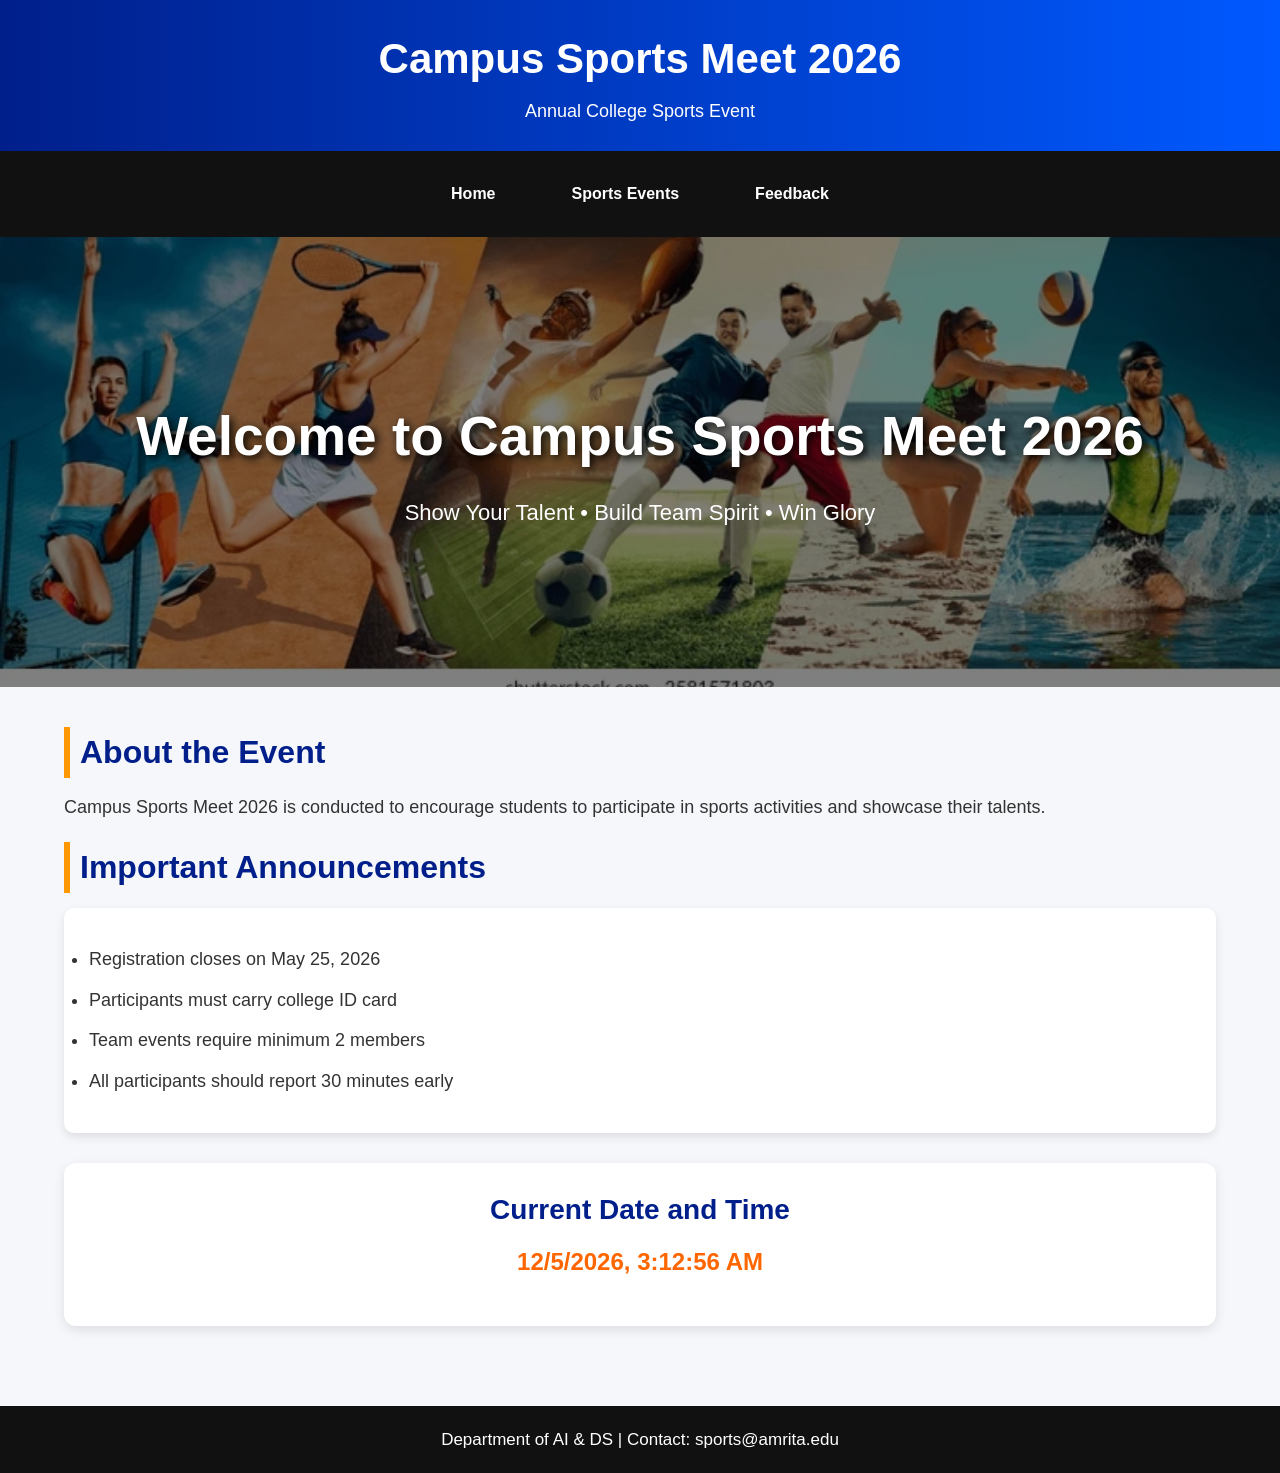
<file: index.html>
<!DOCTYPE html>
<html lang="en">
<head>
    <meta charset="UTF-8">
    <meta name="viewport" content="width=device-width, initial-scale=1.0">
    <title>Campus Sports Meet 2026</title>
    <link rel="stylesheet" href="style.css">
</head>
<body>

    <!-- HEADER -->
    <header>
        <h1>Campus Sports Meet 2026</h1>
        <p>Annual College Sports Event</p>
    </header>

    <!-- NAVIGATION -->
    <nav>
        <a href="index.html">Home</a>
        <a href="sports.html">Sports Events</a>
        <a href="feedback.html">Feedback</a>
    </nav>

    <!-- BANNER -->
    <section class="banner">
        <div>
            <h2>Welcome to Campus Sports Meet 2026</h2>
            <p>Show Your Talent • Build Team Spirit • Win Glory</p>
        </div>
    </section>

    <!-- CONTENT -->
    <section class="container">

        <h2>About the Event</h2>

        <p>
            Campus Sports Meet 2026 is conducted to encourage students
            to participate in sports activities and showcase their talents.
        </p>

        <h2>Important Announcements</h2>

        <ul>
            <li>Registration closes on May 25, 2026</li>
            <li>Participants must carry college ID card</li>
            <li>Team events require minimum 2 members</li>
            <li>All participants should report 30 minutes early</li>
        </ul>

        <!-- DATE TIME -->
        <div class="time-box">
            <h3>Current Date and Time</h3>
            <p id="datetime"></p>
        </div>

    </section>

    <!-- FOOTER -->
    <footer>
        <p>Department of AI & DS | Contact: sports@amrita.edu</p>
    </footer>

    <script src="script.js"></script>

</body>
</html>
</file>
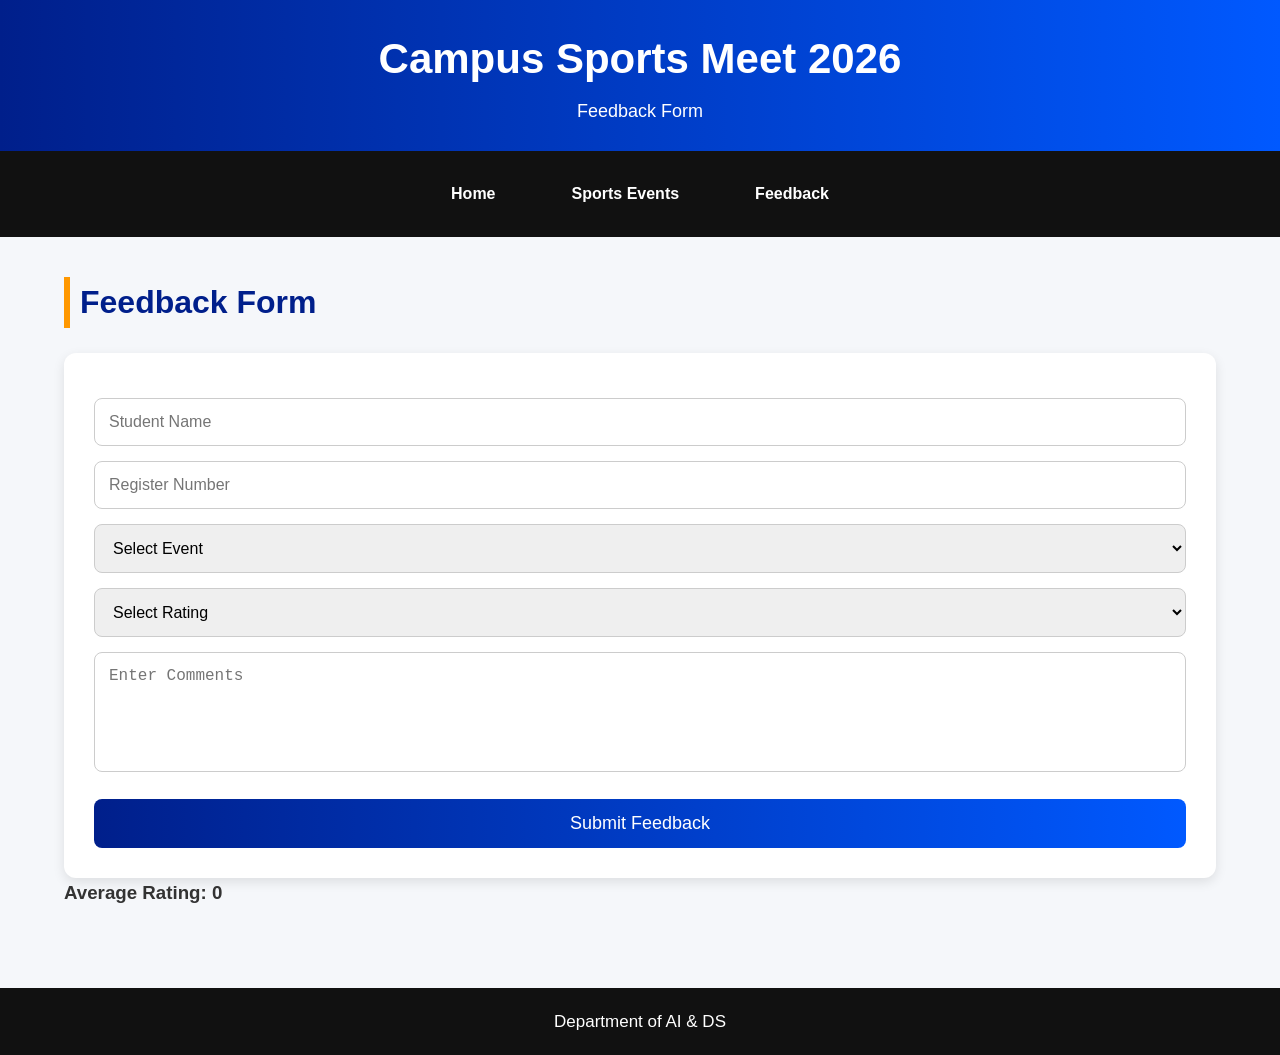
<file: feedback.html>
<!DOCTYPE html>
<html lang="en">
<head>
    <meta charset="UTF-8">
    <meta name="viewport" content="width=device-width, initial-scale=1.0">
    <title>Feedback</title>
    <link rel="stylesheet" href="style.css">
</head>
<body>

    <header>
        <h1>Campus Sports Meet 2026</h1>
        <p>Feedback Form</p>
    </header>

    <nav>
        <a href="index.html">Home</a>
        <a href="sports.html">Sports Events</a>
        <a href="feedback.html">Feedback</a>
    </nav>

    <section class="container">

        <h2>Feedback Form</h2>

        <form id="feedbackForm">

            <input type="text" id="fname" placeholder="Student Name">

            <input type="text" id="fregno" placeholder="Register Number">

            <select id="fevent">

                <option value="">Select Event</option>

                <option>Football</option>
                <option>Basketball</option>
                <option>Chess</option>
                <option>Badminton</option>
                <option>Volleyball</option>

            </select>

            <select id="rating">

                <option value="">Select Rating</option>

                <option>1</option>
                <option>2</option>
                <option>3</option>
                <option>4</option>
                <option>5</option>

            </select>

            <textarea id="comments" placeholder="Enter Comments"></textarea>

            <button type="submit">Submit Feedback</button>

        </form>

        <div id="feedbackMessage"></div>

        <div id="feedbackSummary"></div>

        <h3>Average Rating: <span id="averageRating">0</span></h3>

    </section>

    <footer>
        <p>Department of AI & DS</p>
    </footer>

    <script src="script.js"></script>

</body>
</html>
</file>
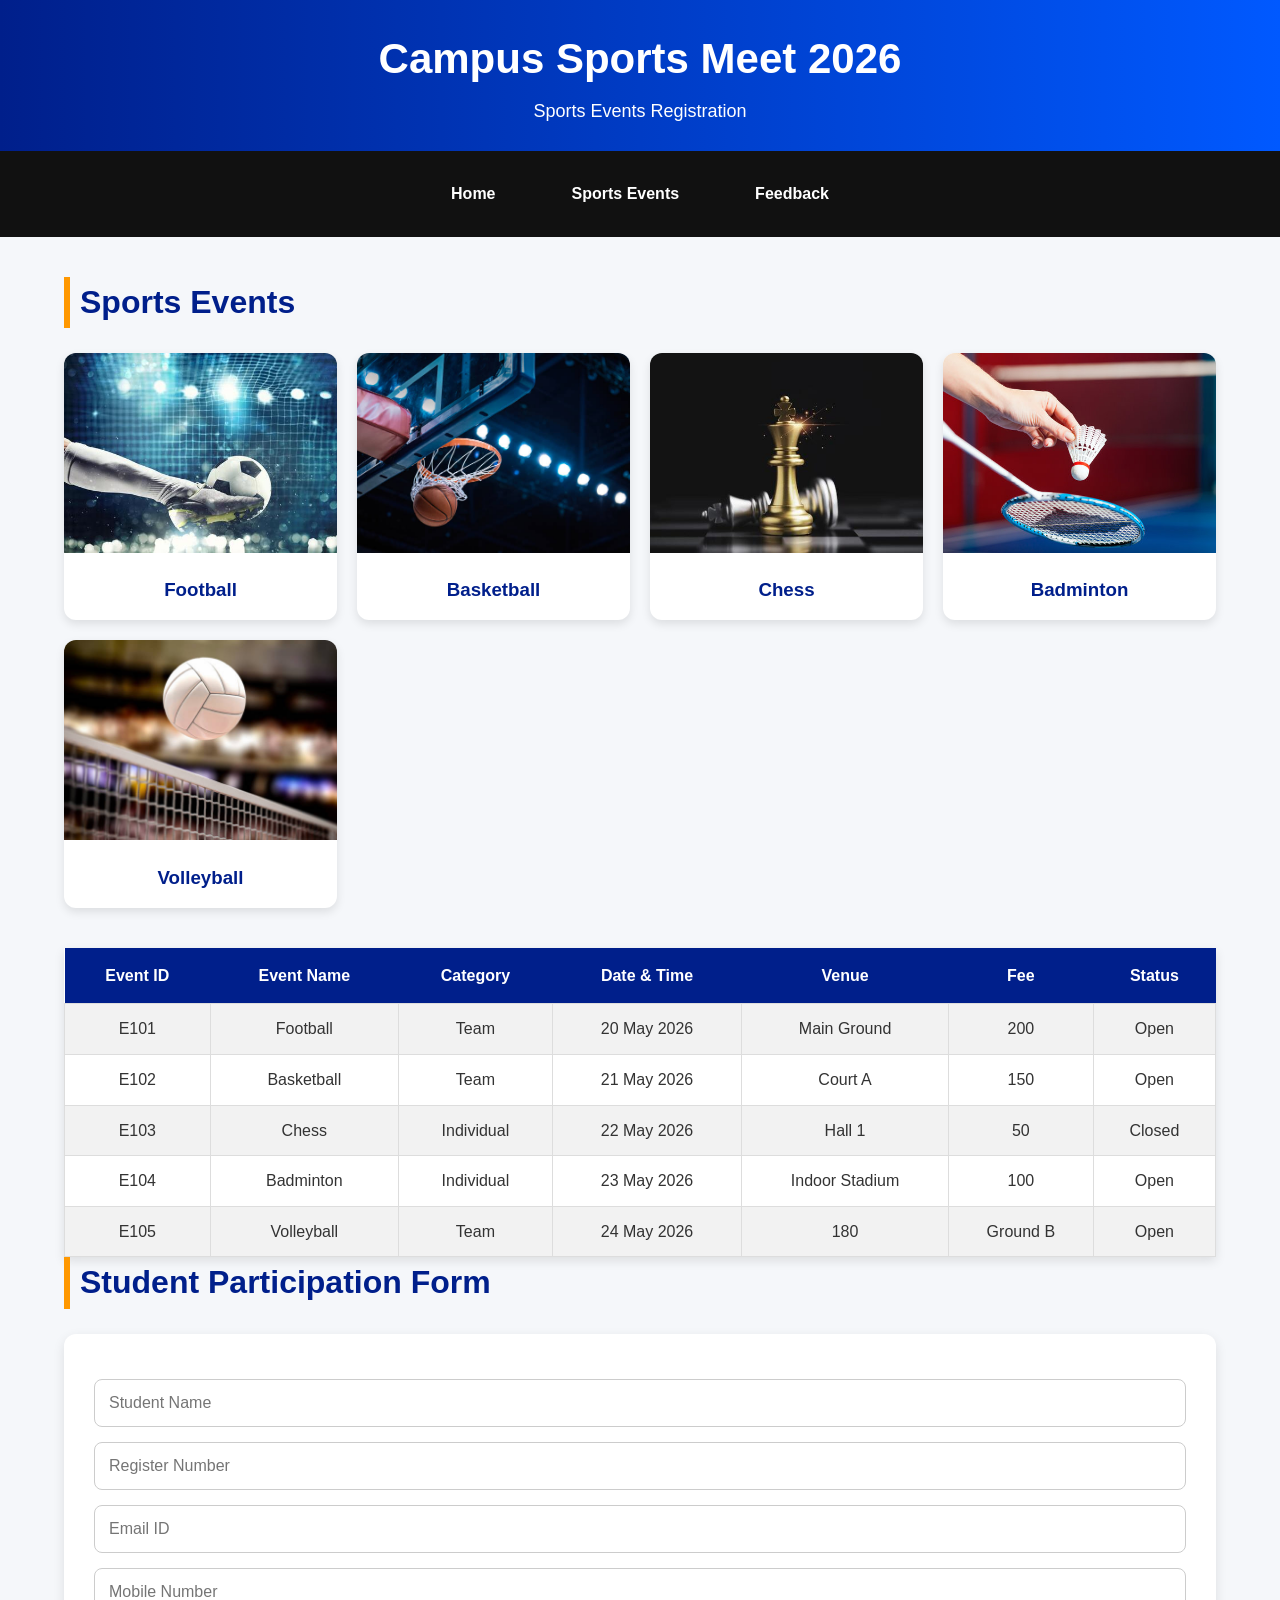
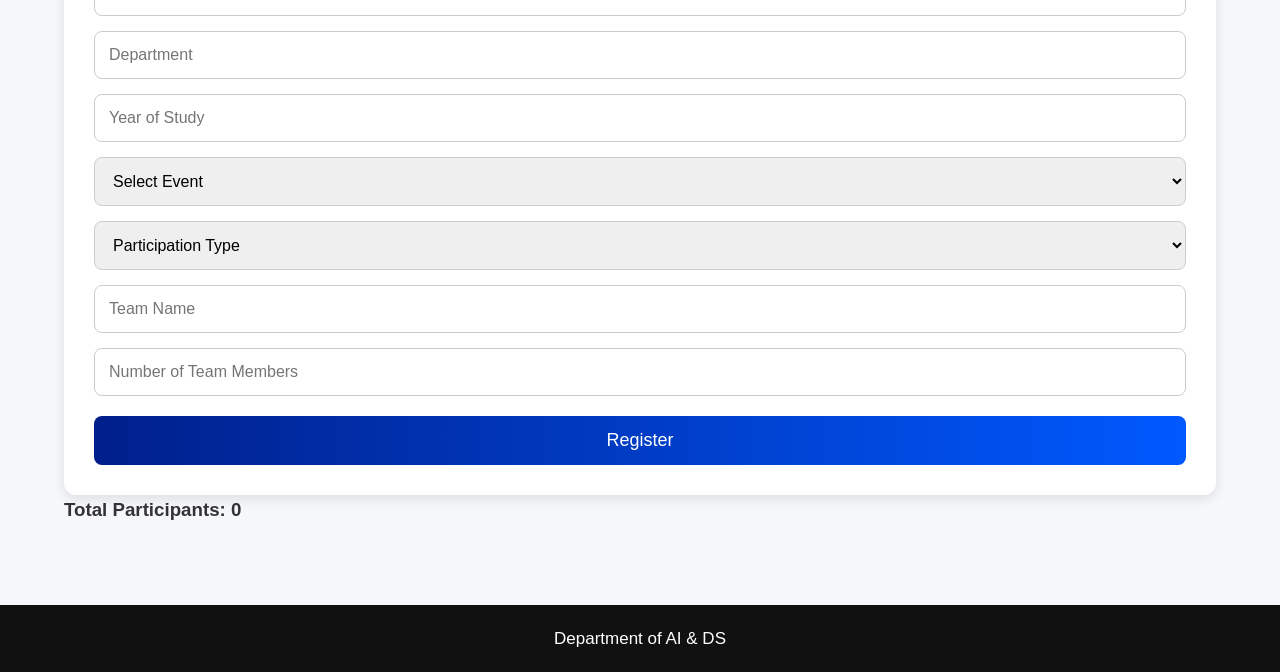
<file: sports.html>
<!DOCTYPE html>
<html lang="en">
<head>
    <meta charset="UTF-8">
    <meta name="viewport" content="width=device-width, initial-scale=1.0">
    <title>Sports Events</title>
    <link rel="stylesheet" href="style.css">
</head>
<body>

    <header>
        <h1>Campus Sports Meet 2026</h1>
        <p>Sports Events Registration</p>
    </header>

    <nav>
        <a href="index.html">Home</a>
        <a href="sports.html">Sports Events</a>
        <a href="feedback.html">Feedback</a>
    </nav>

    <section class="container">

        <h2>Sports Events</h2>

        <!-- SPORTS IMAGES -->

        <div class="sports-gallery">

            <div class="sport-card">
                <img src="images/sports-event-images/football.jpg" alt="Football">
                <h3>Football</h3>
            </div>

            <div class="sport-card">
                <img src="images/sports-event-images/basketball.jpg" alt="Basketball">
                <h3>Basketball</h3>
            </div>

            <div class="sport-card">
                <img src="images/sports-event-images/chess.jpg" alt="Chess">
                <h3>Chess</h3>
            </div>

            <div class="sport-card">
                <img src="images/sports-event-images/badminton.jpg" alt="Badminton">
                <h3>Badminton</h3>
            </div>

            <div class="sport-card">
                <img src="images/sports-event-images/volleyball.jpg" alt="Volleyball">
                <h3>Volleyball</h3>
            </div>

        </div>

        <!-- EVENTS TABLE -->

        <table>

            <tr>
                <th>Event ID</th>
                <th>Event Name</th>
                <th>Category</th>
                <th>Date & Time</th>
                <th>Venue</th>
                <th>Fee</th>
                <th>Status</th>
            </tr>

            <tr>
                <td>E101</td>
                <td>Football</td>
                <td>Team</td>
                <td>20 May 2026</td>
                <td>Main Ground</td>
                <td>200</td>
                <td>Open</td>
            </tr>

            <tr>
                <td>E102</td>
                <td>Basketball</td>
                <td>Team</td>
                <td>21 May 2026</td>
                <td>Court A</td>
                <td>150</td>
                <td>Open</td>
            </tr>

            <tr>
                <td>E103</td>
                <td>Chess</td>
                <td>Individual</td>
                <td>22 May 2026</td>
                <td>Hall 1</td>
                <td>50</td>
                <td>Closed</td>
            </tr>

            <tr>
                <td>E104</td>
                <td>Badminton</td>
                <td>Individual</td>
                <td>23 May 2026</td>
                <td>Indoor Stadium</td>
                <td>100</td>
                <td>Open</td>
            </tr>

            <tr>
                <td>E105</td>
                <td>Volleyball</td>
                <td>Team</td>
                <td>24 May 2026</td>
                <td>180</td>
                <td>Ground B</td>
                <td>Open</td>
            </tr>

        </table>

        <!-- FORM -->

        <h2>Student Participation Form</h2>

        <form id="sportsForm">

            <input type="text" id="name" placeholder="Student Name">

            <input type="text" id="regno" placeholder="Register Number">

            <input type="email" id="email" placeholder="Email ID">

            <input type="text" id="mobile" placeholder="Mobile Number">

            <input type="text" id="department" placeholder="Department">

            <input type="number" id="year" placeholder="Year of Study" min="1" max="4">

            <select id="event">

                <option value="">Select Event</option>

                <option value="Football">Football</option>

                <option value="Basketball">Basketball</option>

                <option value="Chess">Chess</option>

                <option value="Badminton">Badminton</option>

                <option value="Volleyball">Volleyball</option>

            </select>

            <select id="ptype">

                <option value="">Participation Type</option>

                <option value="Individual">Individual</option>

                <option value="Team">Team</option>

            </select>

            <input type="text" id="teamname" placeholder="Team Name">

            <input type="number" id="members" placeholder="Number of Team Members">

            <button type="submit">Register</button>

        </form>

        <div id="message"></div>

        <h3>Total Participants: <span id="count">0</span></h3>

        <div id="participantList"></div>

    </section>

    <footer>
        <p>Department of AI & DS</p>
    </footer>

    <script src="script.js"></script>

</body>
</html>
</file>
<file: style.css>
*{
    margin:0;
    padding:0;
    box-sizing:border-box;
}

body{
    font-family:Arial,sans-serif;
    background:#f5f7fa;
    color:#333;
    line-height:1.6;
}

/* HEADER */

header{
    background:linear-gradient(to right,#001f8b,#0059ff);
    color:white;
    text-align:center;
    padding:25px 10px;
    box-shadow:0 4px 10px rgba(0,0,0,0.2);
}

header h1{
    font-size:42px;
    margin-bottom:5px;
}

header p{
    font-size:18px;
}

/* NAVIGATION */

nav{
    background:#111;
    display:flex;
    justify-content:center;
    align-items:center;
    flex-wrap:wrap;
    padding:10px;
}

nav a{
    color:white;
    text-decoration:none;
    margin:10px 20px;
    padding:10px 18px;
    border-radius:6px;
    transition:0.3s;
    font-weight:bold;
}

nav a:hover{
    background:#ff9800;
    transform:scale(1.05);
}

/* BANNER */

.banner{
    height:450px;

    background:
    linear-gradient(rgba(0,0,0,0.5),rgba(0,0,0,0.5)),
    url('images/banner.jpg');

    background-size:cover;
    background-position:center;

    display:flex;
    justify-content:center;
    align-items:center;

    text-align:center;
    color:white;
}

.banner h2{
    font-size:55px;
    text-shadow:3px 3px 8px black;
}

.banner p{
    font-size:22px;
    margin-top:15px;
}

/* CONTAINER */

.container{
    width:90%;
    margin:auto;
    padding:40px 0;
}

/* HEADINGS */

.container h2{
    color:#001f8b;
    margin-bottom:15px;
    font-size:32px;
    border-left:6px solid #ff9800;
    padding-left:10px;
}

/* PARAGRAPH */

.container p{
    font-size:18px;
    margin-bottom:20px;
}

/* ANNOUNCEMENTS */

.container ul{
    background:white;
    padding:25px;
    border-radius:10px;
    box-shadow:0 4px 10px rgba(0,0,0,0.1);
    margin-bottom:30px;
}

.container ul li{
    margin:12px 0;
    font-size:18px;
}

/* TIME BOX */

.time-box{
    background:white;
    padding:25px;
    border-radius:12px;
    box-shadow:0 4px 12px rgba(0,0,0,0.1);
    text-align:center;
}

.time-box h3{
    color:#001f8b;
    margin-bottom:10px;
    font-size:28px;
}

#datetime{
    font-size:24px;
    font-weight:bold;
    color:#ff6600;
}

/* SPORTS GALLERY */

.sports-gallery{
    display:grid;
    grid-template-columns:repeat(auto-fit,minmax(220px,1fr));
    gap:20px;
    margin-top:25px;
    margin-bottom:40px;
}

.sport-card{
    background:white;
    border-radius:12px;
    overflow:hidden;
    box-shadow:0 4px 10px rgba(0,0,0,0.1);
    transition:0.3s;
    text-align:center;
}

.sport-card:hover{
    transform:translateY(-5px);
}

.sport-card img{
    width:100%;
    height:200px;
    object-fit:cover;
}

.sport-card h3{
    padding:15px;
    color:#001f8b;
}

/* TABLE */

table{
    width:100%;
    border-collapse:collapse;
    margin-top:25px;
    background:white;
    box-shadow:0 4px 10px rgba(0,0,0,0.1);
}

table th{
    background:#001f8b;
    color:white;
    padding:15px;
}

table td{
    padding:12px;
    text-align:center;
    border:1px solid #ddd;
}

table tr:nth-child(even){
    background:#f2f2f2;
}

/* FORM */

form{
    background:white;
    padding:30px;
    margin-top:25px;
    border-radius:12px;
    box-shadow:0 4px 12px rgba(0,0,0,0.1);
}

input,
select,
textarea{
    width:100%;
    padding:14px;
    margin-top:15px;
    border:1px solid #ccc;
    border-radius:8px;
    font-size:16px;
}

textarea{
    resize:none;
    height:120px;
}

/* BUTTON */

button{
    width:100%;
    padding:14px;
    background:linear-gradient(to right,#001f8b,#0059ff);
    color:white;
    border:none;
    border-radius:8px;
    margin-top:20px;
    font-size:18px;
    cursor:pointer;
    transition:0.3s;
}

button:hover{
    background:linear-gradient(to right,#ff9800,#ff6600);
    transform:translateY(-2px);
}

/* SUCCESS AND ERROR */

.success{
    color:green;
    font-weight:bold;
    margin-top:15px;
}

.error{
    color:red;
    font-weight:bold;
    margin-top:15px;
}

/* CARD */

.card{
    background:white;
    padding:20px;
    margin-top:20px;
    border-left:6px solid #001f8b;
    border-radius:10px;
    box-shadow:0 4px 10px rgba(0,0,0,0.1);
}

.card h3{
    color:#001f8b;
    margin-bottom:10px;
}

/* FOOTER */

footer{
    background:#111;
    color:white;
    text-align:center;
    padding:20px;
    margin-top:40px;
    font-size:17px;
}

/* RESPONSIVE */

@media(max-width:768px){

    header h1{
        font-size:30px;
    }

    .banner{
        height:300px;
    }

    .banner h2{
        font-size:35px;
    }

    nav{
        flex-direction:column;
    }

    nav a{
        margin:8px 0;
    }

    .container h2{
        font-size:26px;
    }

    #datetime{
        font-size:18px;
    }

    table{
        font-size:12px;
    }
}
</file>
